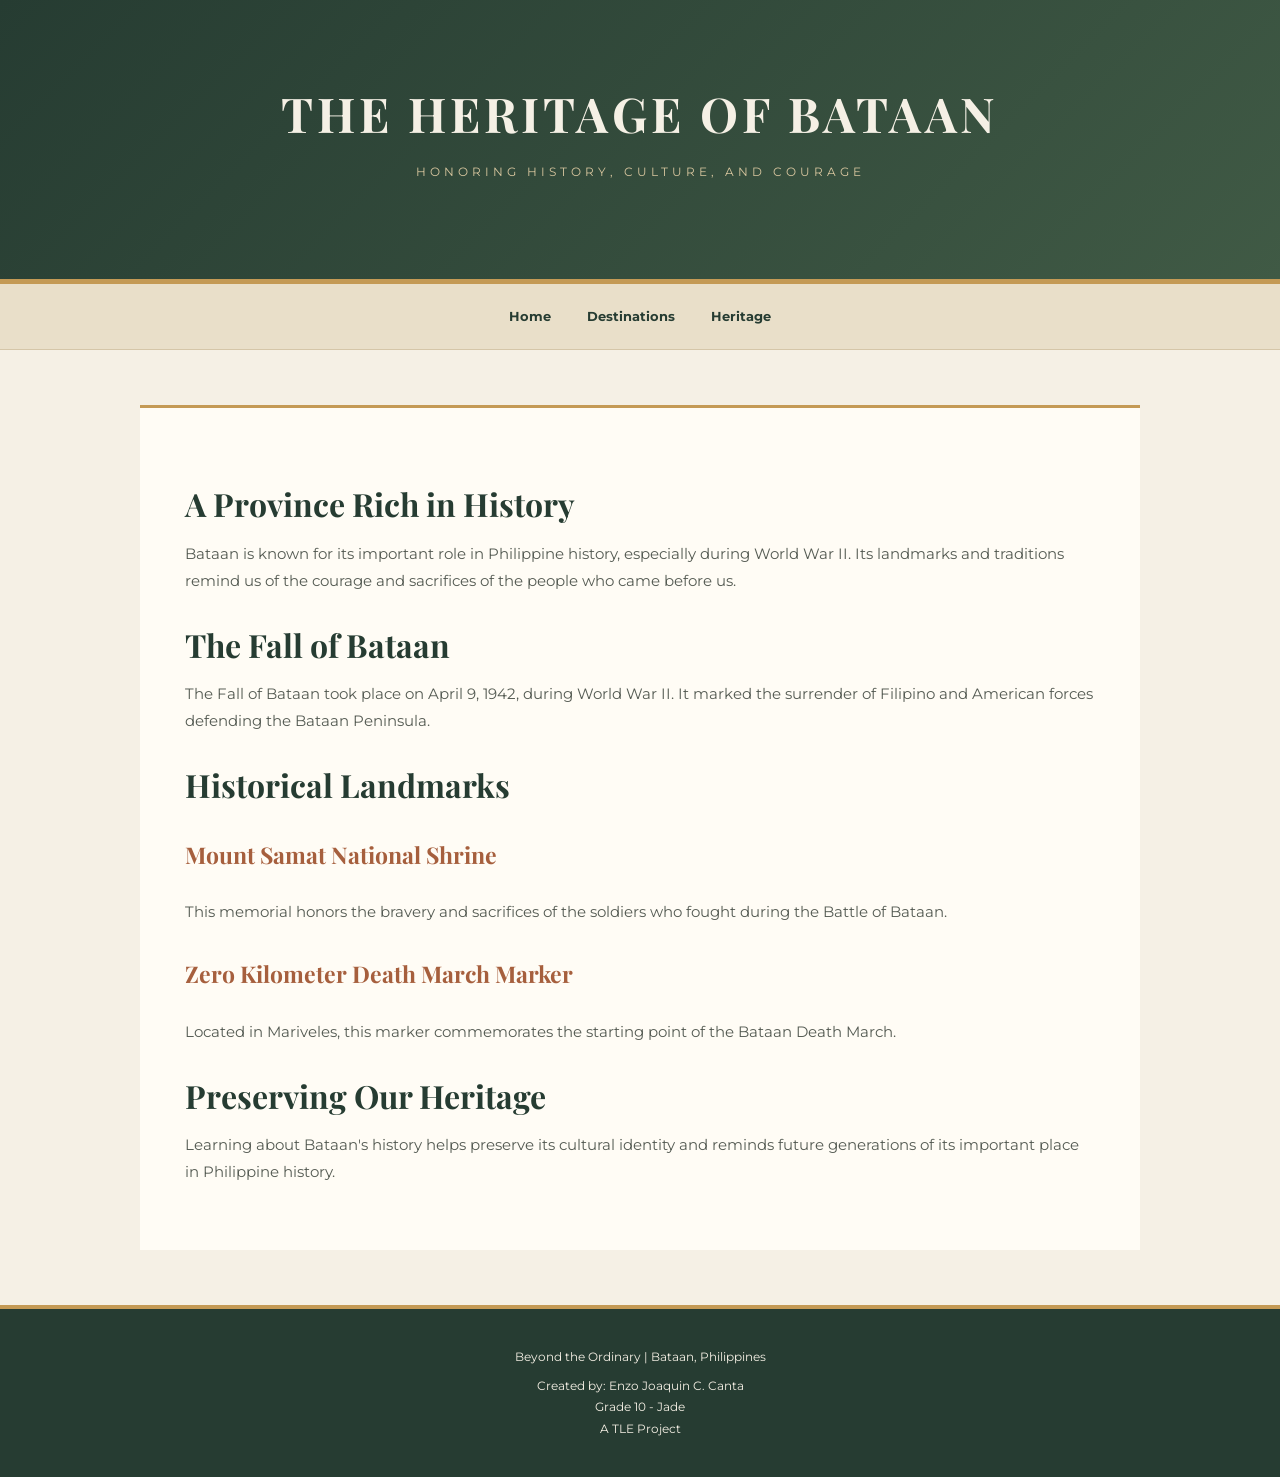
<file: heritage.html>
<!DOCTYPE html>
<html>
<head>
    <title>Heritage | Beyond the Ordinary</title>
    <link rel="stylesheet" href="styles.css">
</head>

<body>

    <header>
        <h1>THE HERITAGE OF BATAAN</h1>
        <p>HONORING HISTORY, CULTURE, AND COURAGE</p>
    </header>

    <nav>
        <a href="index.html">Home</a>
        <a href="destinations.html">Destinations</a>
        <a href="heritage.html">Heritage</a>
    </nav>

    <main>
        <h2>A Province Rich in History</h2>

        <p>
            Bataan is known for its important role
            in Philippine history, especially during
            World War II. Its landmarks and traditions
            remind us of the courage and sacrifices
            of the people who came before us.
        </p>

        <h2>The Fall of Bataan</h2>

        <p>
            The Fall of Bataan took place on April 9,
            1942, during World War II. It marked the
            surrender of Filipino and American forces
            defending the Bataan Peninsula.
        </p>

        <h2>Historical Landmarks</h2>

        <h3>Mount Samat National Shrine</h3>
        <p>
            This memorial honors the bravery and
            sacrifices of the soldiers who fought
            during the Battle of Bataan.
        </p>

        <h3>Zero Kilometer Death March Marker</h3>
        <p>
            Located in Mariveles, this marker
            commemorates the starting point of the
            Bataan Death March.
        </p>

        <h2>Preserving Our Heritage</h2>

        <p>
            Learning about Bataan's history helps
            preserve its cultural identity and
            reminds future generations of its
            important place in Philippine history.
        </p>

    </main>

    <footer>
        <p>Beyond the Ordinary | Bataan, Philippines</p>
        <p>
            Created by: Enzo Joaquin C. Canta<br>
            Grade 10 - Jade<br>
            A TLE Project
        </p>
    </footer>

</body>
</html>
</file>
<file: styles.css>
@import url('https://fonts.googleapis.com/css2?family=Montserrat:wght@400;500;600;700&family=Playfair+Display:wght@500;600;700&display=swap');

/* GENERAL STYLE */

* {
    box-sizing: border-box;
}

body {
    margin: 0;
    background-color: #F5F0E5;
    color: #263C32;
    font-family: 'Montserrat', Arial, sans-serif;
    line-height: 1.8;
}

/* HEADER */

header {
    background: linear-gradient(135deg, #263C32, #405A45);
    color: #F5F0E5;
    text-align: center;
    padding: 85px 20px;
    border-bottom: 5px solid #C49A55;
}

header h1 {
    font-family: 'Playfair Display', Georgia, serif;
    font-size: 48px;
    letter-spacing: 4px;
    line-height: 1.2;
    margin: 0;
}

header p {
    color: #D8C69F;
    font-size: 12px;
    letter-spacing: 4px;
    margin-top: 18px;
}

/* NAVIGATION */

nav {
    background-color: #E9DFC9;
    text-align: center;
    padding: 18px 10px;
    border-bottom: 1px solid #D5C6A8;
}

nav a {
    color: #263C32;
    text-decoration: none;
    font-size: 13px;
    font-weight: 700;
    margin: 0 16px;
    transition: color 0.3s;
}

nav a:hover {
    color: #A65F3D;
}

/* MAIN CONTENT */

main {
    max-width: 1000px;
    margin: 55px auto;
    padding: 45px;
    background-color: #FFFCF5;
    border-top: 3px solid #C49A55;
}

main h2 {
    color: #263C32;
    font-family: 'Playfair Display', Georgia, serif;
    font-size: 32px;
    line-height: 1.3;
    margin-top: 30px;
    margin-bottom: 15px;
}

main h3 {
    color: #A65F3D;
    font-family: 'Playfair Display', Georgia, serif;
    font-size: 23px;
    margin-top: 28px;
}

main p {
    color: #555B53;
    font-size: 15px;
    margin-bottom: 20px;
}

/* FOOTER */

footer {
    background-color: #263C32;
    color: #F5F0E5;
    text-align: center;
    padding: 30px 15px;
    border-top: 4px solid #C49A55;
    font-size: 12px;
}

footer p {
    margin: 7px 0;
}

/* MOBILE RESPONSIVE DESIGN */

@media screen and (max-width: 600px) {

    header {
        padding: 65px 15px;
    }

    header h1 {
        font-size: 32px;
        letter-spacing: 2px;
    }

    header p {
        font-size: 10px;
        letter-spacing: 2px;
    }

    nav a {
        display: inline-block;
        margin: 5px 8px;
        font-size: 12px;
    }

    main {
        margin: 22px 12px;
        padding: 25px 20px;
    }

    main h2 {
        font-size: 27px;
    }

    main h3 {
        font-size: 21px;
    }

}

/* DESTINATION PHOTO GALLERY */

.destination-grid {
    display: grid;
    grid-template-columns: 1fr;
    gap: 35px;
    margin-top: 45px;
}

.destination-card {
    display: block;
    overflow: hidden;
    background-color: #FFFCF5;
    border: 1px solid #DED2BB;
    border-radius: 4px;
    color: #263C32;
    text-decoration: none;
    box-shadow: 0 8px 24px rgba(38, 60, 50, 0.10);
    transition: transform 0.4s ease,
                box-shadow 0.4s ease;
}

.destination-card img {
    display: block;
    width: 100%;
    height: 260px;
    object-fit: cover;
    transition: transform 0.6s ease;
}

.destination-info {
    padding: 25px;
}

.destination-number {
    color: #A65F3D;
    font-size: 11px;
    font-weight: bold;
    letter-spacing: 2px;
}

.destination-info h3 {
    color: #263C32;
    font-family: 'Playfair Display', Georgia, serif;
    font-size: 25px;
    line-height: 1.4;
    margin: 12px 0;
}

.destination-info p {
    color: #555B53;
    font-size: 14px;
}

.destination-info span {
    display: inline-block;
    color: #A65F3D;
    font-size: 11px;
    font-weight: bold;
    letter-spacing: 1.5px;
    margin-top: 15px;
}

/* HOVER AND TAP EFFECTS */

.destination-card:hover {
    transform: translateY(-6px);
    box-shadow: 0 16px 32px rgba(38, 60, 50, 0.18);
}

.destination-card:hover img {
    transform: scale(1.07);
}

.destination-card:active {
    transform: scale(0.98);
}

/* PHOTO CREDIT */

.photo-credit {
    margin-top: 35px;
    font-size: 11px;
    color: #77776D;
    text-align: center;
}

/* LARGER SCREENS */

@media screen and (min-width: 750px) {

    .destination-grid {
        grid-template-columns: repeat(2, 1fr);
        gap: 30px;
    }

}

/* REDUCED MOTION ACCESSIBILITY */

@media (prefers-reduced-motion: reduce) {

    .destination-card,
    .destination-card img {
        transition: none;
    }

}


/* HOMEPAGE DESIGN */

/* HOME HEADER */

.home-header {
    background-color: #E9DFC9;
    color: #263C32;
    padding: 55px 20px 45px;
    text-align: center;
    border-bottom: 1px solid #D5C6A8;
}

.home-header h1 {
    font-family: 'Playfair Display', Georgia, serif;
    font-size: 43px;
    letter-spacing: 3px;
    margin: 12px 0;
}

.home-kicker {
    color: #A65F3D;
    font-size: 10px;
    font-weight: bold;
    letter-spacing: 3px;
}

.home-location {
    color: #6C735F;
    font-size: 11px;
    letter-spacing: 4px;
}

/* HOME MAIN */

.home-main {
    max-width: 1150px;
    background-color: #F5F0E5;
    padding: 25px;
}

/* HERO IMAGE */

.home-hero {
    position: relative;
    min-height: 490px;
    overflow: hidden;
    background-color: #263C32;
    color: white;
}

.home-hero img {
    position: absolute;
    width: 100%;
    height: 100%;
    object-fit: cover;
    top: 0;
    left: 0;
}

.hero-shade {
    position: absolute;
    inset: 0;
    background: linear-gradient(
        90deg,
        rgba(20, 35, 28, 0.85),
        rgba(20, 35, 28, 0.15)
    );
}

.hero-copy {
    position: relative;
    z-index: 1;
    max-width: 570px;
    padding: 75px 30px;
}

.hero-label,
.section-label {
    color: #B98B52;
    font-size: 10px;
    font-weight: bold;
    letter-spacing: 2px;
}

.hero-copy h2 {
    font-family: 'Playfair Display', Georgia, serif;
    color: white;
    font-size: 39px;
    line-height: 1.2;
    margin: 18px 0;
}

.hero-copy p {
    color: #F5F0E5;
    font-size: 14px;
}

.hero-button,
.discover-button {
    display: inline-block;
    background-color: #C49A55;
    color: #263C32;
    text-decoration: none;
    padding: 13px 22px;
    margin-top: 20px;
    font-size: 11px;
    font-weight: bold;
    letter-spacing: 1px;
    transition: background-color 0.3s;
}

.hero-button:hover,
.discover-button:hover {
    background-color: #E2C58F;
}

.hero-number {
    position: absolute;
    bottom: 18px;
    right: 20px;
    z-index: 1;
    color: white;
    font-size: 10px;
    letter-spacing: 2px;
}

/* INTRODUCTION */

.home-intro {
    padding: 65px 25px;
    max-width: 780px;
    margin: auto;
    text-align: center;
}

.home-intro h2,
.home-discover h2 {
    font-family: 'Playfair Display', Georgia, serif;
    font-size: 35px;
    color: #263C32;
    line-height: 1.3;
}

.home-intro p:not(.section-label),
.home-discover p:not(.section-label) {
    color: #62645C;
    font-size: 14px;
}

/* HIGHLIGHT CARDS */

.home-highlights {
    display: grid;
    grid-template-columns: 1fr;
    gap: 18px;
    margin: 25px 0 65px;
}

.highlight-card {
    padding: 30px 25px;
    min-height: 200px;
    border-top: 3px solid #C49A55;
}

.highlight-card p:first-child {
    color: #A65F3D;
    font-size: 10px;
    font-weight: bold;
    letter-spacing: 2px;
}

.highlight-card h3 {
    font-family: 'Playfair Display', Georgia, serif;
    font-size: 25px;
    color: #263C32;
}

.highlight-card p {
    font-size: 13px;
    color: #555B53;
}

.nature-card {
    background-color: #E7E6D8;
}

.heritage-card {
    background-color: #EBDDCF;
}

.culture-card {
    background-color: #E9DFC9;
}

/* EDITORIAL QUOTE */

.home-quote {
    background-color: #263C32;
    color: #F5F0E5;
    padding: 60px 30px;
    text-align: center;
}

.home-quote h2 {
    font-family: 'Playfair Display', Georgia, serif;
    font-size: 32px;
    line-height: 1.4;
    max-width: 700px;
    margin: 20px auto 0;
}

/* DISCOVER SECTION */

.home-discover {
    text-align: center;
    padding: 65px 20px;
    background-color: #E9DFC9;
}

.home-photo-credit {
    font-size: 10px;
    color: #D8C69F;
    margin-top: 18px;
}

/* HOMEPAGE ON LARGER SCREENS */

@media screen and (min-width: 750px) {

    .home-highlights {
        grid-template-columns: repeat(3, 1fr);
    }

    .home-hero {
        min-height: 570px;
    }

    .hero-copy {
        padding: 110px 55px;
    }

}

/* FINAL HOMEPAGE TYPOGRAPHY */

.home-header h1 {
    font-family: 'Playfair Display', Georgia, serif;
    font-size: 48px;
    font-weight: 700;
    letter-spacing: 4px;
    line-height: 1.2;
    margin: 15px 0;
    color: #B8755B;
    text-shadow: 1px 2px 1px rgba(38, 60, 50, 0.12);
}

.home-location {
    font-family: 'Montserrat', Arial, sans-serif;
    color: #E9DFC9;
    font-size: 13px;
    font-weight: 500;
    letter-spacing: 5px;
    text-transform: none;
}

.home-quote .section-label {
    color: #D5A477;
    font-size: 16px;
    font-weight: 700;
    letter-spacing: 4px;
    margin-bottom: 22px;
}

.home-quote h2 {
    font-family: 'Playfair Display', Georgia, serif;
    font-size: 38px;
    font-weight: 600;
    line-height: 1.4;
    max-width: 780px;
    margin: 20px auto 0;
    color: #F5F0E5;
}

/* MOBILE SIZE */

@media screen and (max-width: 600px) {

    .home-header h1 {
        font-size: 32px;
        letter-spacing: 2px;
    }

    .home-location {
        font-size: 11px;
        letter-spacing: 3px;
    }

    .home-quote .section-label {
        font-size: 12px;
        letter-spacing: 3px;
    }

    .home-quote h2 {
        font-size: 29px;
    }

}
</file>
